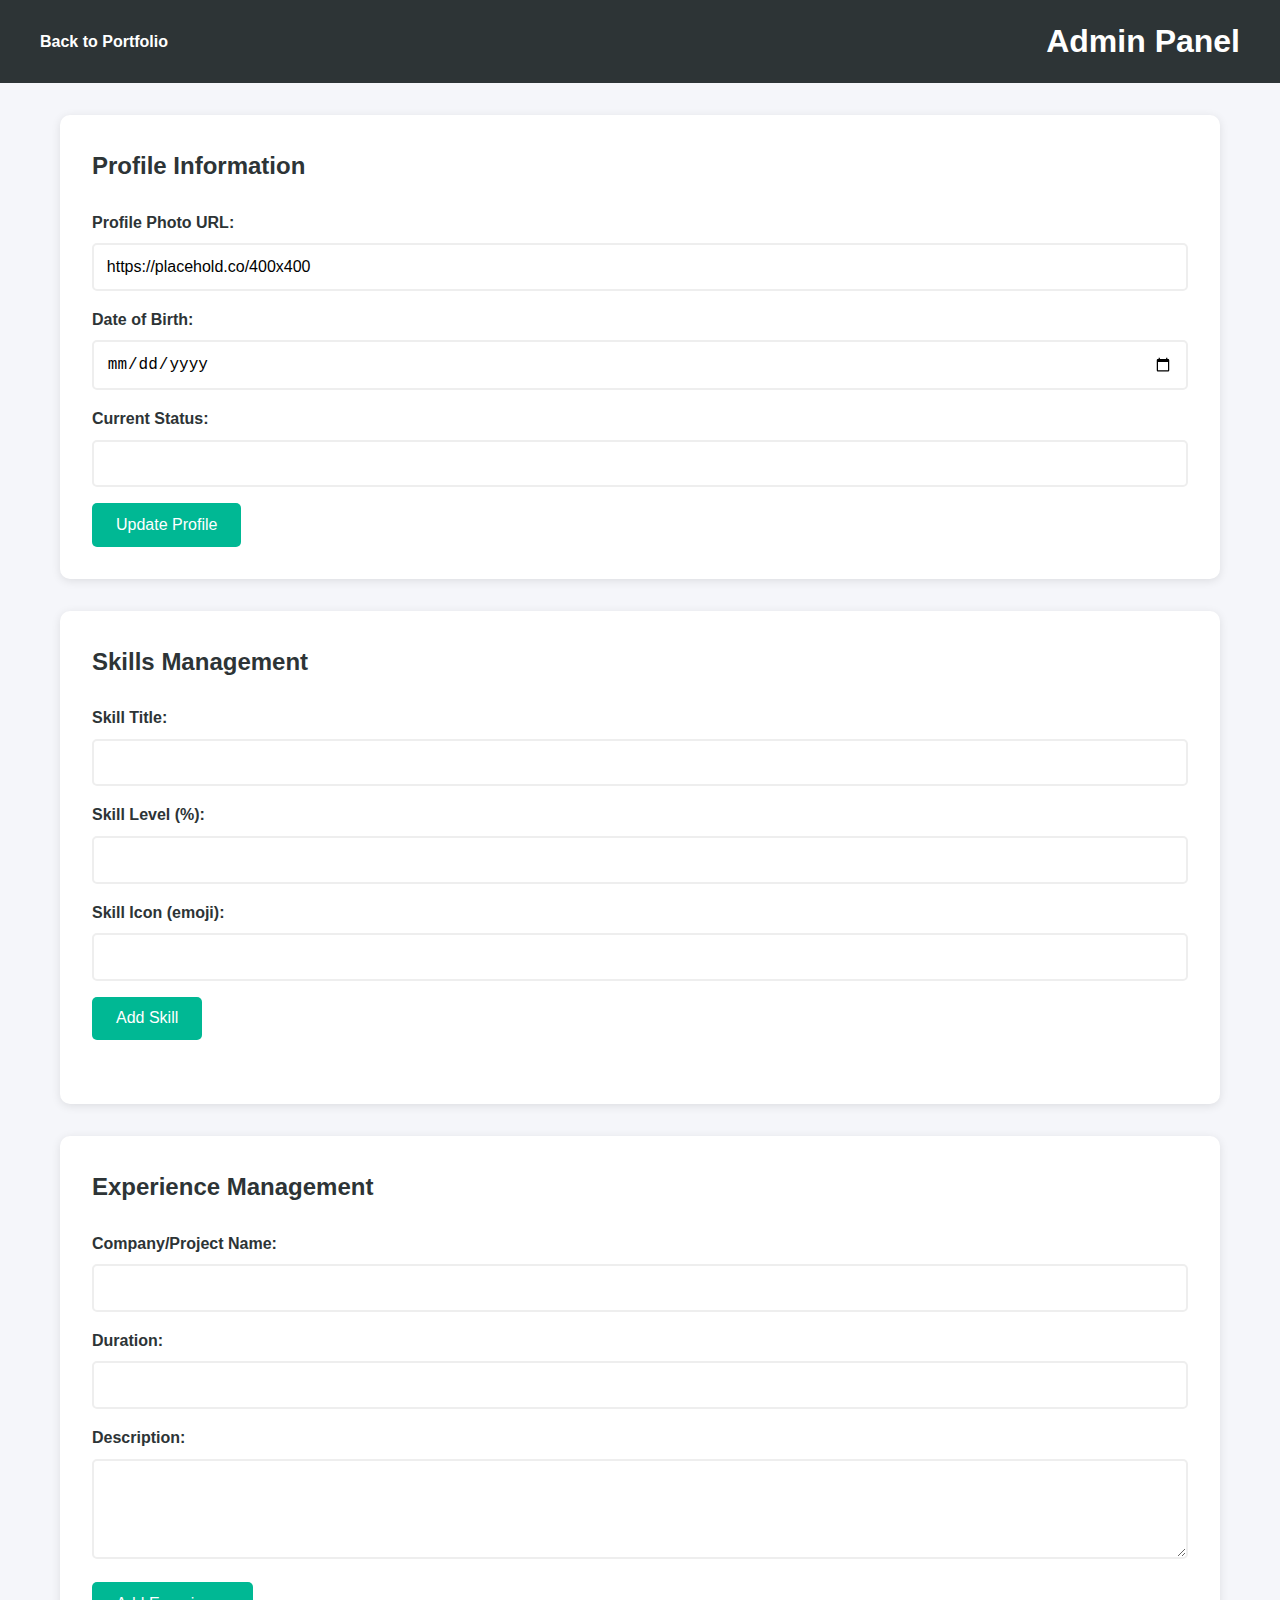
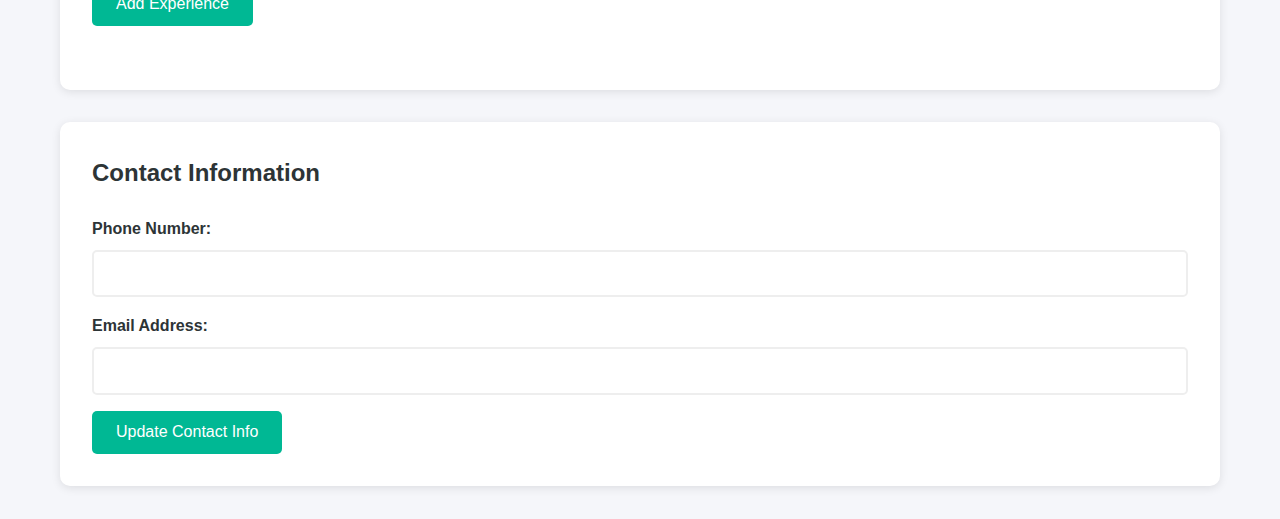
<file: portfolio/karthik/admin.html>
<!DOCTYPE html>
<html lang="en">
<head>
    <meta charset="UTF-8">
    <meta name="viewport" content="width=device-width, initial-scale=1.0">
    <title>Admin Panel - Portfolio Management</title>
    <link rel="stylesheet" href="admin.css">
</head>
<body>
    <nav>
        <div class="nav-content">
            <div class="logo">
                <a href="index.html">Back to Portfolio</a>
            </div>
            <h1>Admin Panel</h1>
        </div>
    </nav>

    <div class="admin-container">
        <div class="section">
            <h2>Profile Information</h2>
            <form id="profile-form">
                <div class="form-group">
                    <label>Profile Photo URL:</label>
                    <input type="text" id="profile-photo" name="profile-photo" required>
                </div>
                <div class="form-group">
                    <label>Date of Birth:</label>
                    <input type="date" id="dob" name="dob" required>
                </div>
                <div class="form-group">
                    <label>Current Status:</label>
                    <input type="text" id="current-status" name="current-status" required>
                </div>
                <button type="submit">Update Profile</button>
            </form>
        </div>

        <div class="section">
            <h2>Skills Management</h2>
            <form id="skill-form">
                <div class="form-group">
                    <label>Skill Title:</label>
                    <input type="text" id="skill-title" required>
                </div>
                <div class="form-group">
                    <label>Skill Level (%):</label>
                    <input type="number" id="skill-level" min="0" max="100" required>
                </div>
                <div class="form-group">
                    <label>Skill Icon (emoji):</label>
                    <input type="text" id="skill-icon" required>
                </div>
                <button type="submit">Add Skill</button>
            </form>
            <div id="skills-list" class="items-list">
                <!-- Skills will be listed here -->
            </div>
        </div>

        <div class="section">
            <h2>Experience Management</h2>
            <form id="experience-form">
                <div class="form-group">
                    <label>Company/Project Name:</label>
                    <input type="text" id="experience-title" required>
                </div>
                <div class="form-group">
                    <label>Duration:</label>
                    <input type="text" id="experience-duration" required>
                </div>
                <div class="form-group">
                    <label>Description:</label>
                    <textarea id="experience-description" required></textarea>
                </div>
                <button type="submit">Add Experience</button>
            </form>
            <div id="experience-list" class="items-list">
                <!-- Experience items will be listed here -->
            </div>
        </div>

        <div class="section">
            <h2>Contact Information</h2>
            <form id="contact-form">
                <div class="form-group">
                    <label>Phone Number:</label>
                    <input type="tel" id="phone" name="phone" required>
                </div>
                <div class="form-group">
                    <label>Email Address:</label>
                    <input type="email" id="email" name="email" required>
                </div>
                <button type="submit">Update Contact Info</button>
            </form>
        </div>
    </div>

    <script src="admin.js"></script>
</body>
</html>
</file>
<file: portfolio/karthik/admin.css>
:root {
    --primary-color: #2d3436;
    --secondary-color: #00b894;
    --accent-color: #0984e3;
    --text-color: #2d3436;
    --background-color: #f5f6fa;
    --card-bg: #ffffff;
}

* {
    margin: 0;
    padding: 0;
    box-sizing: border-box;
}

body {
    font-family: 'Arial', sans-serif;
    line-height: 1.6;
    background-color: var(--background-color);
}

nav {
    background: var(--primary-color);
    padding: 1rem;
    color: white;
    margin-bottom: 2rem;
}

.nav-content {
    max-width: 1200px;
    margin: 0 auto;
    display: flex;
    justify-content: space-between;
    align-items: center;
}

.logo a {
    color: white;
    text-decoration: none;
    font-weight: bold;
}

.admin-container {
    max-width: 1200px;
    margin: 0 auto;
    padding: 0 20px;
}

.section {
    background: var(--card-bg);
    padding: 2rem;
    margin-bottom: 2rem;
    border-radius: 10px;
    box-shadow: 0 2px 10px rgba(0, 0, 0, 0.1);
}

h2 {
    color: var(--primary-color);
    margin-bottom: 1.5rem;
}

.form-group {
    margin-bottom: 1rem;
}

label {
    display: block;
    margin-bottom: 0.5rem;
    color: var(--text-color);
    font-weight: bold;
}

input, textarea {
    width: 100%;
    padding: 0.8rem;
    border: 2px solid #eee;
    border-radius: 5px;
    font-size: 1rem;
}

input:focus, textarea:focus {
    outline: none;
    border-color: var(--secondary-color);
}

textarea {
    height: 100px;
    resize: vertical;
}

button {
    background: var(--secondary-color);
    color: white;
    padding: 0.8rem 1.5rem;
    border: none;
    border-radius: 5px;
    cursor: pointer;
    font-size: 1rem;
    transition: all 0.3s ease;
}

button:hover {
    background: var(--accent-color);
    transform: translateY(-2px);
}

.items-list {
    margin-top: 2rem;
}

.item-card {
    background: #f8f9fa;
    padding: 1rem;
    margin-bottom: 1rem;
    border-radius: 5px;
    display: flex;
    justify-content: space-between;
    align-items: center;
}

.item-content {
    flex-grow: 1;
}

.item-actions {
    display: flex;
    gap: 0.5rem;
}

.edit-btn, .delete-btn {
    padding: 0.5rem 1rem;
    border-radius: 5px;
    cursor: pointer;
    border: none;
}

.edit-btn {
    background: var(--accent-color);
    color: white;
}

.delete-btn {
    background: #ff7675;
    color: white;
}

@media (max-width: 768px) {
    .admin-container {
        padding: 0 10px;
    }

    .section {
        padding: 1rem;
    }
}
</file>
